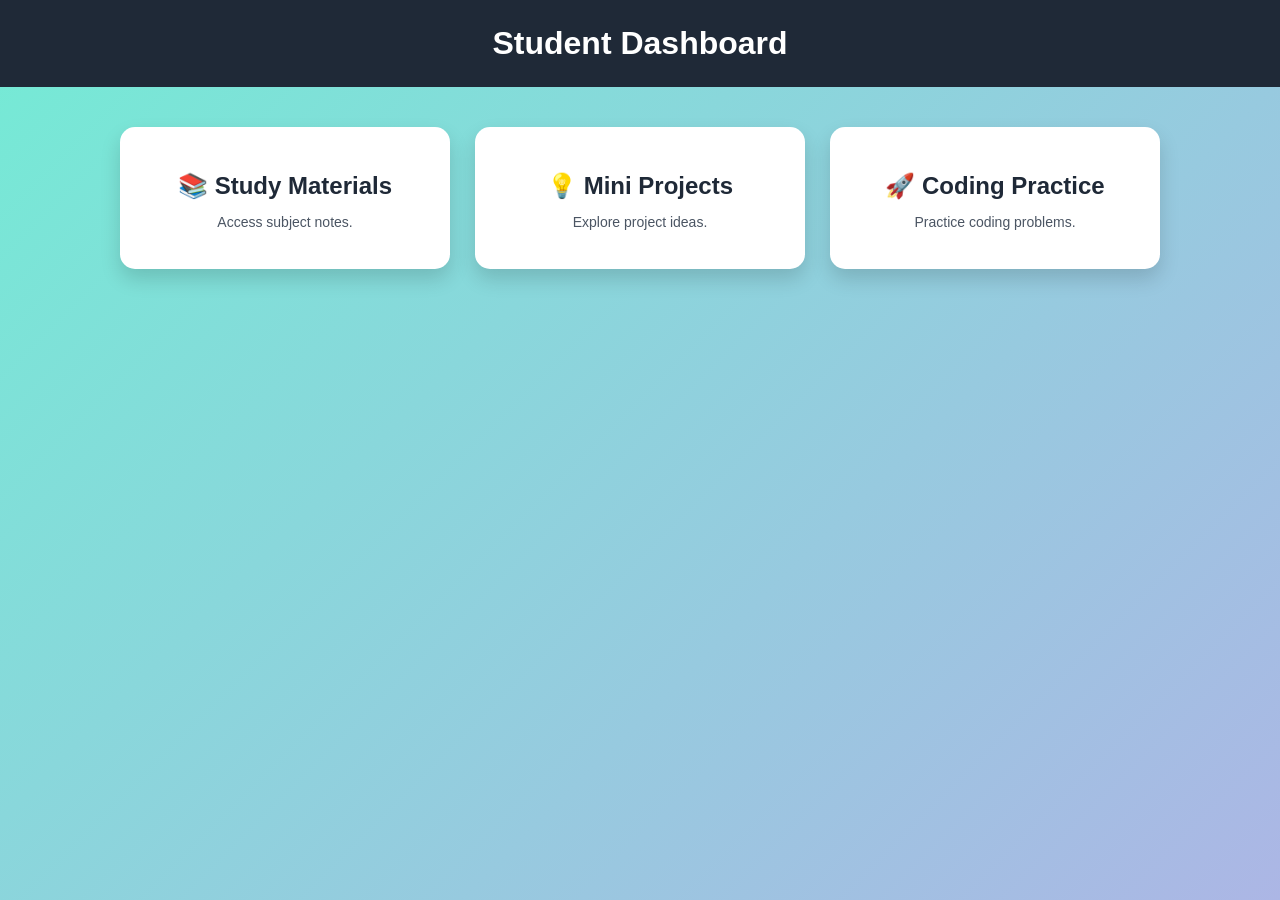
<file: dashboard.html>
<!DOCTYPE html>
<html>
<head>
<title>Dashboard</title>
<link rel="stylesheet" href="css/style.css">
</head>

<body>

<header>
<h1>Student Dashboard</h1>
</header>

<div class="container">

<div class="card">
<h2>📚 Study Materials</h2>
<p>Access subject notes.</p>
</div>

<div class="card">
<h2>💡 Mini Projects</h2>
<p>Explore project ideas.</p>
</div>

<div class="card">
<h2>🚀 Coding Practice</h2>
<p>Practice coding problems.</p>
</div>

</div>

</body>
</html>
</file>
<file: css/style.css>
/* General Page Styling */

body{
font-family: 'Segoe UI', sans-serif;
margin:0;
padding:0;
background: linear-gradient(135deg,#74ebd5,#ACB6E5);
min-height:100vh;
}

/* Header */

header{
background:#1f2937;
color:white;
text-align:center;
padding:25px;
position:relative;
}

header h1{
margin:0;
font-size:32px;
}

header p{
margin:5px 0 15px;
font-size:16px;
color:#d1d5db;
}

/* Navigation */

nav ul{
list-style:none;
padding:0;
margin:10px 0;
}

nav ul li{
display:inline-block;
margin:0 15px;
}

nav ul li a{
text-decoration:none;
color:white;
font-weight:bold;
font-size:16px;
transition:0.3s;
}

nav ul li a:hover{
color:#38bdf8;
}

/* Login Button */

header button{
position:absolute;
top:25px;
right:30px;
padding:8px 15px;
background:#38bdf8;
border:none;
color:white;
border-radius:6px;
cursor:pointer;
font-weight:bold;
transition:0.3s;
}

header button:hover{
background:#0ea5e9;
transform:scale(1.05);
}

/* Card Container */

.container{
display:flex;
justify-content:center;
flex-wrap:wrap;
gap:25px;
padding:40px;
}

/* Cards */

.card{
background:white;
width:280px;
padding:25px;
border-radius:15px;
box-shadow:0 10px 20px rgba(0,0,0,0.15);
text-align:center;
transition:all 0.3s ease;
}

.card:hover{
transform:translateY(-10px);
box-shadow:0 15px 30px rgba(0,0,0,0.25);
}

/* Card Titles */

.card h2{
margin-bottom:10px;
color:#1f2937;
}

/* Card Text */

.card p{
color:#4b5563;
font-size:14px;
}

/* Card Buttons */

.card button{
margin-top:15px;
padding:10px 15px;
border:none;
background:#6366f1;
color:white;
border-radius:6px;
cursor:pointer;
font-size:14px;
transition:0.3s;
}

.card button:hover{
background:#4f46e5;
transform:scale(1.05);
}

/* Footer */

footer{
background:#1f2937;
color:white;
text-align:center;
padding:15px;
margin-top:20px;
}

/* Animation */

.card{
animation:fadeIn 1s ease-in;
}

@keyframes fadeIn{
from{
opacity:0;
transform:translateY(20px);
}
to{
opacity:1;
transform:translateY(0);
}
}

/* Mobile Responsive */

@media(max-width:768px){

nav ul li{
display:block;
margin:10px 0;
}

.container{
flex-direction:column;
align-items:center;
}

header button{
position:static;
margin-top:10px;
}

}
</file>
